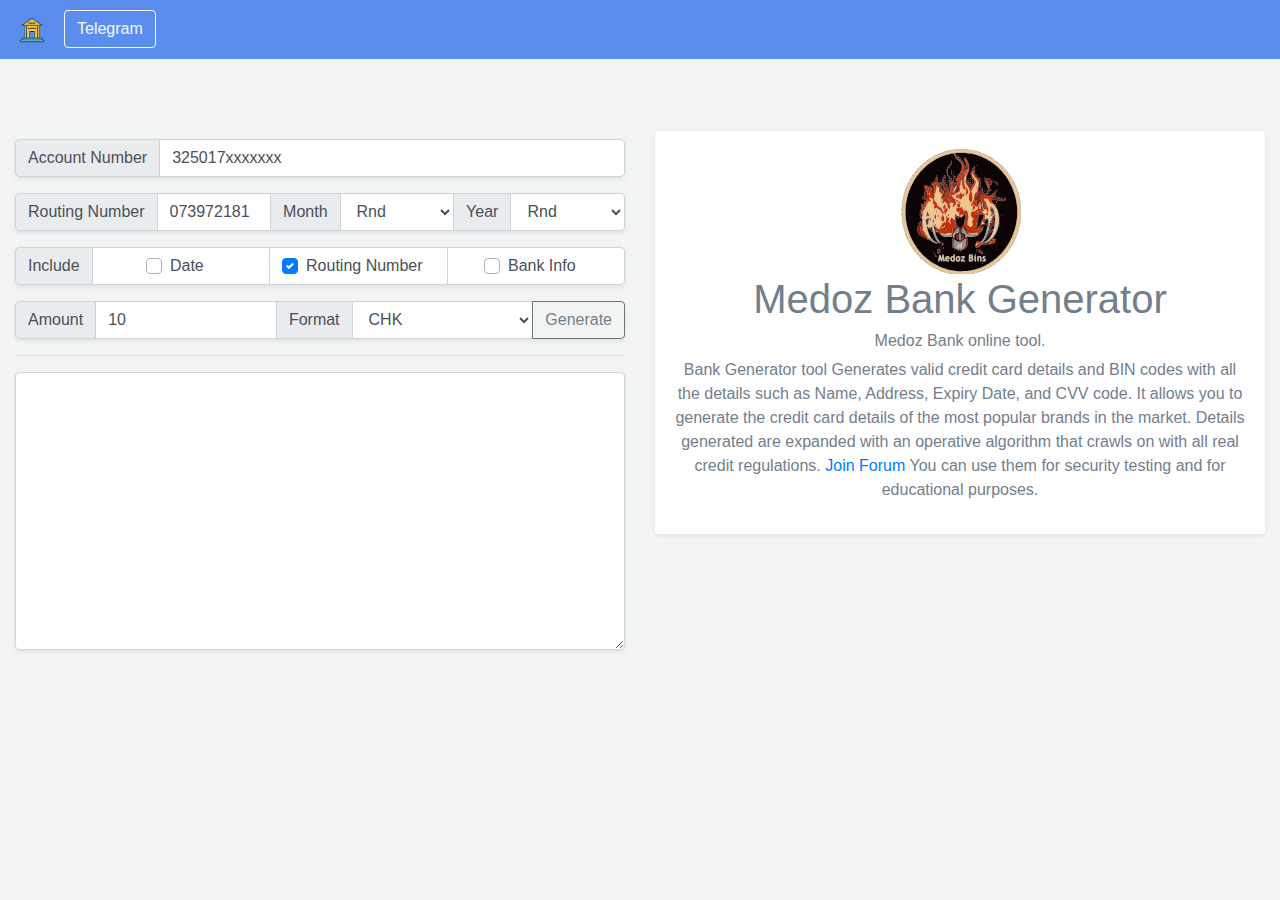
<file: index.html>
<!DOCTYPE html>

<html dir="ltr" lang="en">

<head>
 <meta charset="UTF-8">
   <meta content="width=device-width, initial-scale=1.0, user-scalable=no" name="viewport">
   <meta name="description" content="Credit Card Generator">
   <meta name="keywords" content="Namso, Namso Lite, ccgen, credit card generator, generator, cc, bin, credit, mastercard, visa, amex, discover">
   <meta name="author" content="0xN1">
   <meta name="google" content="notranslate">
   <meta name="og:description" content="Credit Card Generator">
   <meta name="og:url" content="/">
   <meta name="og:title" content="www.sourcebincc.com">
   <meta name="og:image" content="/Sourcebinccgen_files/img/favicon.png">
   <meta name="theme-color" content="#1a1a1a">
   <meta name="msapplication-navbutton-color" content="#1a1a1a">
   <meta name="apple-mobile-web-app-capable" content="yes">
   <meta name="apple-mobile-web-app-status-bar-style" content="black-translucent">
    <link rel="shortcut icon" href="img/favicon.png">
    <meta name="robots" content="index, follow">
    <meta name="image" content="img/sourcebincc_bin_generator.png">
    <meta itemprop="name" content="Medoz Bank Generator V1 E1.">
    <meta itemprop="description" content="BIN Generator tool, new upgraded version instantly Generates valid random credit card numbers &amp; details like CCV.">
    <meta itemprop="image" content="img/sourcebincc_bin_generator.png">
    <meta name="twitter:card" content="BIN Generator tool, new upgraded version instantly Generates valid random credit card numbers &amp; details like CCV.">
    <meta name="twitter:title" content="BIN Generator CC - free fast random valid cards online tool.">
    <meta name="twitter:description" content="BIN Generator tool, new upgraded version instantly Generates valid random credit card numbers &amp; details like CCV.">
    <meta name="twitter:site" content="@Sourcebincc_net">
    <meta name="twitter:creator" content="@Sourcebincc_net">
    <meta name="twitter:image:src" content="img/sourcebincc_bin_generator.png">
    <meta name="twitter:image:alt" content="BIN Generator CC - free fast random valid cards online tool.">
    <meta name="og:title" content="BIN Generator CC - free fast random valid cards online tool.">
    <meta name="og:description" content="BIN Generator tool, new upgraded version instantly Generates valid random credit card numbers &amp; details like CCV.">
    <meta name="og:image" content="img/sourcebincc_bin_generator.png">
    <meta name="og:type" content="website">
    <meta name="og:site_name" content="SourceBINcc">
    <meta name="og:url" content="ccgen.html">
    <meta name="csrf-token" content="ayantvVwxcZfpNOyT4A1yuzWjrOaMxUBXrDV5gLQ">
    <link rel="stylesheet" href="https:///cdnjs.cloudflare.com/ajax/libs/twitter-bootstrap/4.4.1/css/bootstrap.min.css"
        integrity="sha256-L/W5Wfqfa0sdBNIKN9cG6QA5F2qx4qICmU2VgLruv9Y=" crossorigin="anonymous" />
    <link rel="stylesheet" href="https://cdnjs.cloudflare.com/ajax/libs/font-awesome/5.13.0/css/all.min.css"
        integrity="sha256-h20CPZ0QyXlBuAw7A+KluUYx/3pK+c7lYEpqLTlxjYQ=" crossorigin="anonymous" />
    <link rel="stylesheet" href="css/style.css">
    </script>
   
</head>
<body  onload="ccgen();"  class="bg-3 text-2">
    <nav class="navbar navbar-expand-lg navbar-dark bg-1 sticky-top">
    <a class="navbar-brand" href="index.html">
        <img src="img/sourecbincc_logo.png" alt="Source[BIN]cc" style="height: 1.6em;">
    </a>
    <button class="navbar-toggler" type="button" data-toggle="collapse" data-target="#navbarNavDropdown"
        aria-controls="navbarNavDropdown" aria-expanded="false" aria-label="Toggle navigation">
        <span class="navbar-toggler-icon"></span>
    </button>
    <div class="collapse navbar-collapse text-center" id="navbarNavDropdown">
        <ul class="navbar-nav">
           
        
          
        <div class="ml-auto">
             <hr class="d-lg-none d-xl-none">
           
                       <a href="https://telete.in/MedozBins" title="Telegram" class="btn btn-outline-light"><i class=" far fa-paper-plane"></i>       Telegram</a>

     </div>
 </nav>    <br>
   
    <main onload="ccgen();" class="container-fluid text-center my-5">
    <div class="row">
        <div class="col-md-6 pt-2">
            <form name="console" id="console">
                <input type="hidden" name="tr" value="1000">
                <input type="hidden" name="L"  value="1L">
                <select name="ccnsp" class="input_text" style="display:none;">
                     <option selected="selected">None</option>
                </select>
    
                <div class="input-group shadow-sm mb-3">
                    <div class="input-group-prepend">
                        <span class="input-group-text">Account Number</span>
                    </div>
                    <input type="text" class="form-control" id="ccpN" name="ccp"  value="325017xxxxxxx" placeholder="xxxxxxxxx" maxlength="14">
					
                </div>

                <div class="input-group shadow-sm mb-3">
                    <div class="input-group-prepend">
                        <span class="input-group-text">Routing Number</span>
                    </div>
                    <input type="text" class="form-control" id="eccv" maxlength="4" value="073972181" placeholder="073972181"> 
                    <div class="input-group-prepend input-group-append">
                        <span class="input-group-text">Month</span>
                    </div>
                    <select name="emeses" class="form-control">
                        <option value="rnd">Rnd</option>
                        <option value="01">01</option>
                        <option value="02">02</option>
                        <option value="03">03</option>
                        <option value="04">04</option>
                        <option value="05">05</option>
                        <option value="06">06</option>
                        <option value="07">07</option>
                        <option value="08">08</option>
                        <option value="09">09</option>
                        <option value="10">10</option>
                        <option value="11">11</option>
                        <option value="12">12</option>
                    </select>
                    <div class="input-group-prepend input-group-append">
                        <span class="input-group-text">Year</span>
                    </div>
                    <select name="eyear" class="form-control">
                        <option value="rnd">Rnd</option>
                        <option value="2020">2020</option>
                        <option value="2021">2021</option>
                        <option value="2022">2022</option>
                        <option value="2023">2023</option>
                        <option value="2024">2024</option>
                        <option value="2025">2025</option>
                        <option value="2026">2026</option>
                        <option value="2027">2027</option>
                        <option value="2028">2028</option>
                        <option value="2019">2029</option>
                        <option value="2019">2030</option>
                    </select>
                </div>

                <div class="input-group shadow-sm mb-3">
                    <div class="input-group-prepend">
                        <span class="input-group-text">Include</span>
                    </div>
                    <div class="form-control custom-control custom-checkbox">
                        <input type="checkbox" class="custom-control-input" id="ccexpdat" name="ccexpdat">
                        <label class="custom-control-label" for="ccexpdat">Date</label>
                    </div>
                    <div class="form-control custom-control custom-checkbox">
                        <input type="checkbox" class="custom-control-input" id="ccvi" name="ccvi" checked>
                        <label class="custom-control-label" for="ccvi">Routing Number</label>
                    </div>
                    <div class="form-control custom-control custom-checkbox">
                        <input type="checkbox" class="custom-control-input" id="ccbank" name="ccbank">
                        <label class="custom-control-label" for="ccbank">Bank Info</label>
                    </div>
                </div>

                <div class="input-group shadow-sm mb-3">
                    <div class="input-group-prepend">
                        <span class="input-group-text">Amount</span>
                    </div>
                    <input type="number" class="form-control" name="ccghm" maxlength="4" value="10" value="10"  placeholder="Enter Amount">
                    <div class="input-group-append input-group-prepend">
                        <span class="input-group-text">Format</span>
                    </div>
                    <select class="form-control" name="ccoudatfmt">
                        <option value="CHECKER">CHK</option>
                        <option value="CSV">CSV</option>
                        <option value="XML">XML</option>
                        <option value="JSON">JSON</option>
                    </select>
                    <div class="input-group-append">
                        <a  name="gerar" id="gerar" class="btn btn-outline-secondary">
                            <i class="fa fa-cogs"></i> Generate
                        </a>
                    </div>
                </div>
                <hr>

                <div class="form-group shadow-sm">
                    <textarea class="form-control" rows="11" name="output2" id="output2"></textarea>
                </div>
            </form>
            
            <div class="col-md-12 p-0">
                
            </div>

        </div>
        <div class="col-md-6">
            <div class="bg-white rounded shadow-sm p-3">
                <img src="img/bin_generator.svg" style="height: 8rem;" alt="BIN CCV Generator Tool">
                <h1>Medoz Bank Generator</h1>
                <h2 style="font-size:1rem;">Medoz Bank online tool.</h2>
                <p>
                    Bank Generator tool Generates valid credit card details and BIN codes
                    with all the details such as Name, Address, Expiry Date, and CVV code.
                    It allows you to generate the credit card details of the most popular brands in the market.
                    Details generated are expanded with an operative algorithm that crawls on with all real credit regulations. <a href="https://t.me/MedozBins">Join Forum</a>
                    You can use them for security testing and for educational purposes. 
                </p>
              
                </a>
            </div>

        </div>
    </div>
</main>
 
</footer>    <script src="https:///cdnjs.cloudflare.com/ajax/libs/jquery/3.4.1/jquery.min.js"
        integrity="sha256-CSXorXvZcTkaix6Yvo6HppcZGetbYMGWSFlBw8HfCJo=" crossorigin="anonymous"></script>
    <script src="https:///cdnjs.cloudflare.com/ajax/libs/popper.js/1.16.1/umd/popper.min.js"
        integrity="sha256-/ijcOLwFf26xEYAjW75FizKVo5tnTYiQddPZoLUHHZ8=" crossorigin="anonymous"></script>
    <script src="https:///cdnjs.cloudflare.com/ajax/libs/twitter-bootstrap/4.4.1/js/bootstrap.min.js"
        integrity="sha256-WqU1JavFxSAMcLP2WIOI+GB2zWmShMI82mTpLDcqFUg=" crossorigin="anonymous"></script>
    <script defer src="js/script.js"></script>
        <script defer src="js/bin_generator.js"></script>
            </body>

</html>
</file>
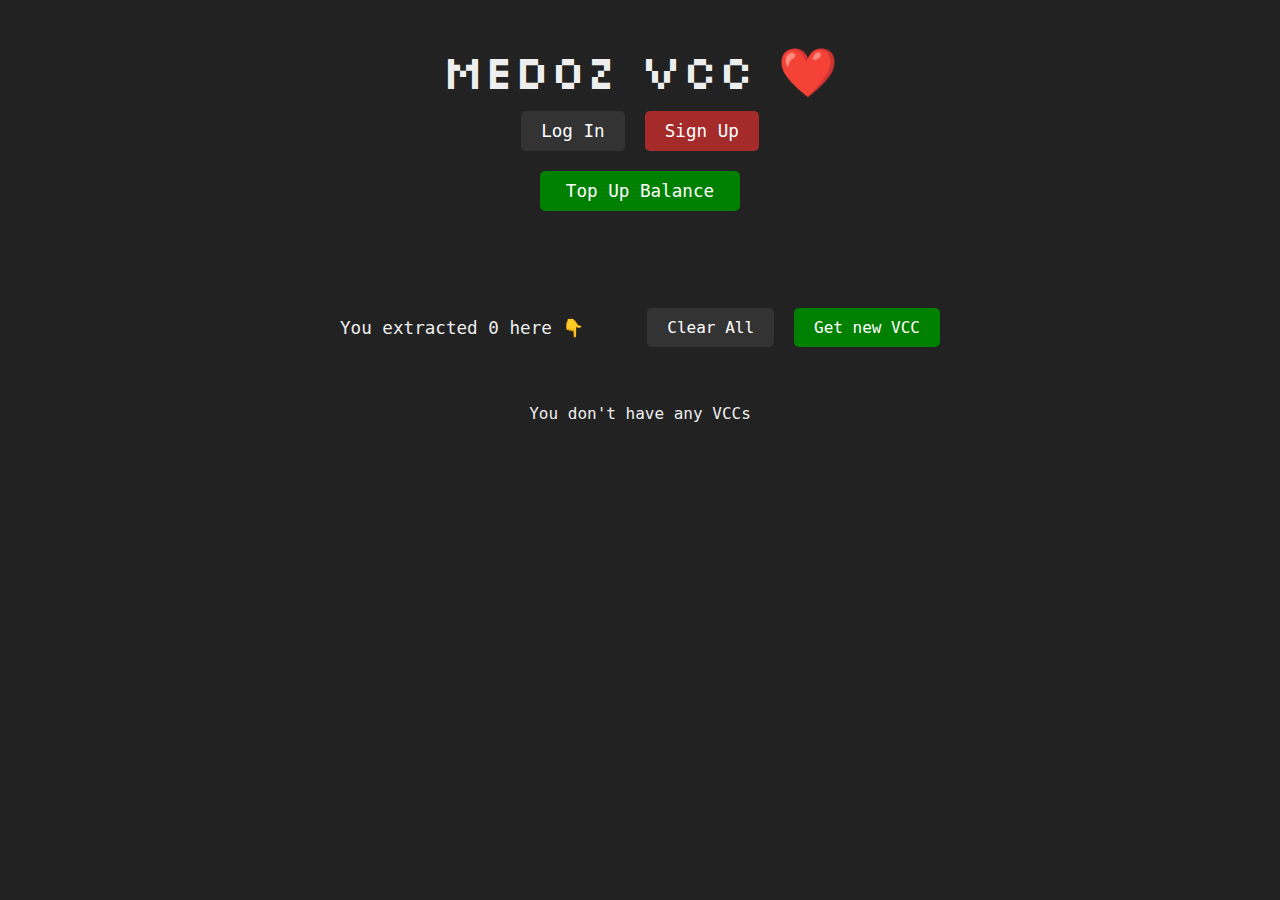
<file: dark/index.html>
<html lang="en"><head>
    <meta charset="UTF-8">
    <meta http-equiv="X-UA-Compatible" content="IE=edge">
    <meta name="viewport" content="width=device-width, initial-scale=1.0">
    <title>Medoz VCC - Free VCC for Everyone</title>

    <link rel="stylesheet" href="https://fonts.googleapis.com/css?family=Silkscreen&lang=en">
    <link rel="stylesheet" href="https://ahmedmahmoudac.github.io/onlinebank.github.io/dark/static/css/base.css?q=10">
<style>undefined</style><link rel="preconnect" href="https://fonts.googleapis.com" crossorigin="true"><link rel="preconnect" href="https://fonts.gstatic.com"><link rel="stylesheet" href="https://fonts.googleapis.com/css2?family=Mulish:wght@200;300;400;500;600;700;800;900&amp;display=swa"></head>
<body>

    

<div class="vcc-prompt">
    <div class="dialog">
        <div class="message">Enter the number of vcc you want to purchase</div>
        <br>
        <div class="input">
            <input type="number" value="1" autofocus="" class="vcc-count">
        </div>
        <br>
        <div class="buttons">
            <button class="cancel">Cancel</button>
            <button class="ok">Buy</button>
        </div>
    </div>
</div>


<div class="error-dialog">
    <div class="dialog">
        <div class="message"></div>
        <pre style="font-size: 1.1rem;white-space: pre-wrap;">To Purchase Points (Coins) Please Contact The Admin.
(1 Point You Can Get 1 Card)

10 VCC = 1$
100 VCC = 10$
1000 VCC = 100$

Buy Bulk Get Discount</pre>
        <br>
        <br>
        <div class="buttons" style="flex-wrap: wrap;">
            <button class="telegram-btn" style="background-color: #2980b9;color: #fff;" data-url="https://t.me/InfectedBrainReturn">Contact via Telegram</button>
            <button class="whatsapp-btn" style="background-color: #27ae60;color: #fff;" data-url="https://api.whatsapp.com/send/?phone=%2B8801748605448">Contact via WhatsApp</button>
            <button class="cancel">Dismiss</button>
        </div>
    </div>
</div>


<div class="creds-dialog">
    <div class="dialog">
        <div class="message"></div>
        <div class="buttons">
            <button class="cancel">Dismiss</button>
        </div>
    </div>
</div>

<header>
    <div class="wrap">
        <div class="logo" style="font-family: Silkscreen;">Medoz VCC ❤️</div>
        <div class="details">
            
            <div class="row">
                <a href="https://ahmedmahmoudac.github.io/onlinebank.github.io/dark/login" class="btn">Log In</a>
                <a href="https://ahmedmahmoudac.github.io/onlinebank.github.io/dark/signup" class="btn brown">Sign Up</a>
            </div>
            
            <br>
            <div class="btn primary" id="buy-points" style="width: 200px;margin:auto;">Top Up Balance</div>
        </div>
    </div>
</header>

<div class="section wrap">
    <!-- <div class="card">
        <div class="row">
            <div class="vcc">132423324 21/12 345</div>
            <div class="flex-grow"></div>
            <div class="time">10:00</div>
        </div>
    </div> -->

    <br><br><br>

    <div class="row">
        <div class="vcc-info">You extracted <span class="vcc-count">0</span> here 👇</div>
        <div class="flex-grow"></div>
        <div class="btn" id="clear-all">Clear All</div>
        <div class="btn primary" id="buy-vcc">Get new VCC</div>
    </div>

    <br><br><br>

    <div class="vcc-container">
        
            <div class="caption">You don't have any VCCs</div>
        

        <!-- <div class="vcc">vcc.details <button class="btn small">Copy</button></div> -->
    </div>
</div>
<br><br><br>




    <script src="https://ahmedmahmoudac.github.io/onlinebank.github.io/dark/static/js/app.js?q=10"></script>

</body></html>
</file>
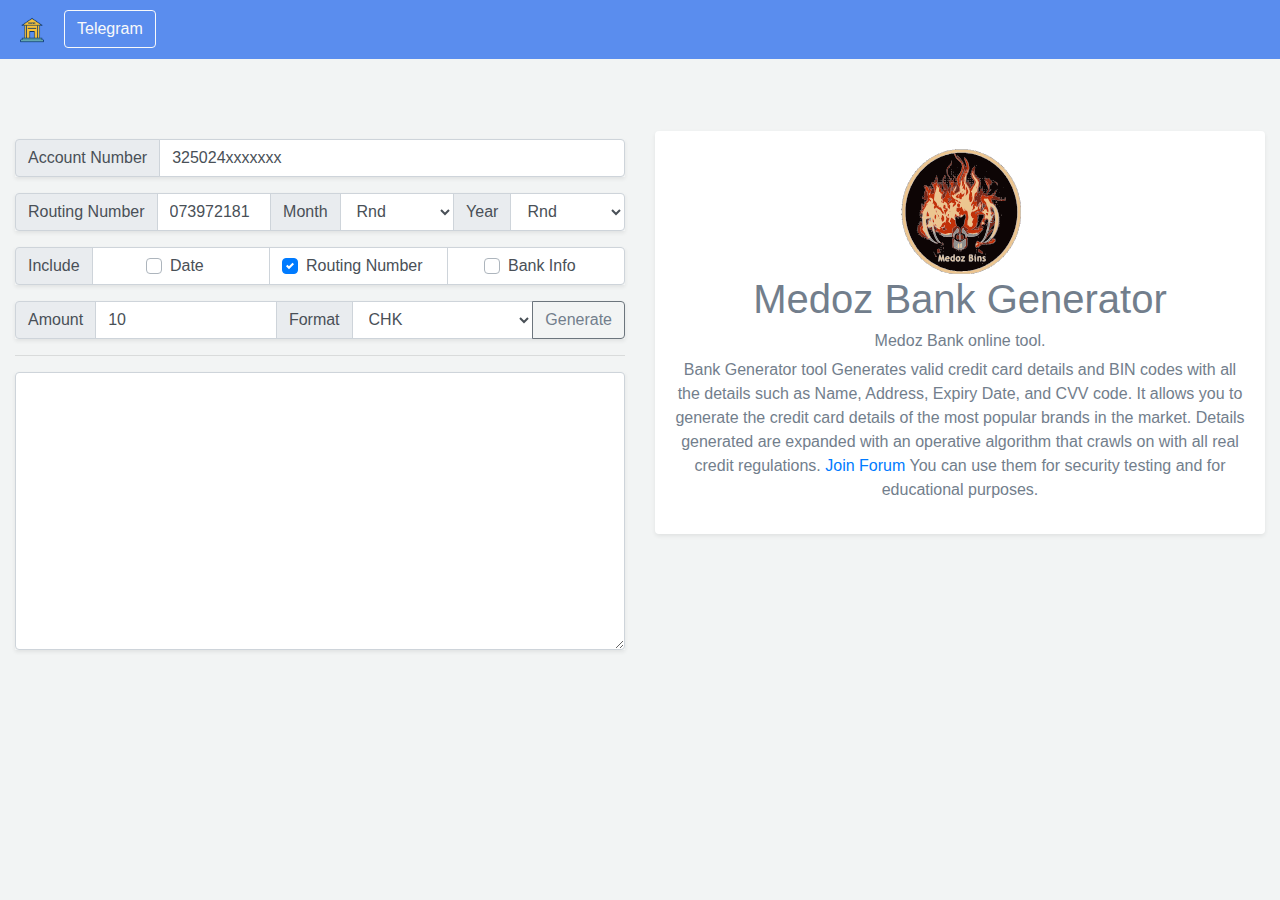
<file: index00.html>
<!DOCTYPE html>

<html dir="ltr" lang="en">

<head>
    <meta charset="UTF-8">
    <meta name="viewport" content="width=device-width, initial-scale=1.0">
    <meta http-equiv="X-UA-Compatible" content="ie=edge">
    <title>Medoz Bank Generator V1.</title>
    <link rel='dns-prefetch' href='http://cdnjs.cloudflare.com/' />
    <link rel='dns-prefetch' href='http://googletagmanager.com/' />
    <link rel='dns-prefetch' href='http://google-analytics.com/' />
    <link rel='dns-prefetch' href='http://mc.yandex.ru/' />
    <meta http-equiv="X-UA-Compatible" content="IE=edge" />
    <meta name="description" content="BIN Generator tool, new upgraded version instantly Generates valid random credit card numbers &amp; details like CCV.">
    <meta name="theme-color" content="#5A8DEE">
    <meta name="msapplication-navbutton-color" content="#5A8DEE">
    <meta name="apple-mobile-web-app-status-bar-style" content="#5A8DEE">
    <link rel="shortcut icon" href="img/favicon.png">
    <meta name="robots" content="index, follow">
    <meta name="image" content="img/sourcebincc_bin_generator.png">
    <meta itemprop="name" content="Medoz Bank Generator V1 E1.">
    <meta itemprop="description" content="BIN Generator tool, new upgraded version instantly Generates valid random credit card numbers &amp; details like CCV.">
    <meta itemprop="image" content="img/sourcebincc_bin_generator.png">
    <meta name="twitter:card" content="BIN Generator tool, new upgraded version instantly Generates valid random credit card numbers &amp; details like CCV.">
    <meta name="twitter:title" content="BIN Generator CC - free fast random valid cards online tool.">
    <meta name="twitter:description" content="BIN Generator tool, new upgraded version instantly Generates valid random credit card numbers &amp; details like CCV.">
    <meta name="twitter:site" content="@Sourcebincc_net">
    <meta name="twitter:creator" content="@Sourcebincc_net">
    <meta name="twitter:image:src" content="img/sourcebincc_bin_generator.png">
    <meta name="twitter:image:alt" content="BIN Generator CC - free fast random valid cards online tool.">
    <meta name="og:title" content="BIN Generator CC - free fast random valid cards online tool.">
    <meta name="og:description" content="BIN Generator tool, new upgraded version instantly Generates valid random credit card numbers &amp; details like CCV.">
    <meta name="og:image" content="img/sourcebincc_bin_generator.png">
    <meta name="og:type" content="website">
    <meta name="og:site_name" content="SourceBINcc">
    <meta name="og:url" content="ccgen.html">
    <meta name="csrf-token" content="ayantvVwxcZfpNOyT4A1yuzWjrOaMxUBXrDV5gLQ">
    <link rel="stylesheet" href="https:///cdnjs.cloudflare.com/ajax/libs/twitter-bootstrap/4.4.1/css/bootstrap.min.css"
        integrity="sha256-L/W5Wfqfa0sdBNIKN9cG6QA5F2qx4qICmU2VgLruv9Y=" crossorigin="anonymous" />
    <link rel="stylesheet" href="https://cdnjs.cloudflare.com/ajax/libs/font-awesome/5.13.0/css/all.min.css"
        integrity="sha256-h20CPZ0QyXlBuAw7A+KluUYx/3pK+c7lYEpqLTlxjYQ=" crossorigin="anonymous" />
    <link rel="stylesheet" href="css/style.css">
    </script>
   
</head>
<body  onload="ccgen();"  class="bg-3 text-2">
    <nav class="navbar navbar-expand-lg navbar-dark bg-1 sticky-top">
    <a class="navbar-brand" href="index.html">
        <img src="img/sourecbincc_logo.png" alt="Source[BIN]cc" style="height: 1.6em;">
    </a>
    <button class="navbar-toggler" type="button" data-toggle="collapse" data-target="#navbarNavDropdown"
        aria-controls="navbarNavDropdown" aria-expanded="false" aria-label="Toggle navigation">
        <span class="navbar-toggler-icon"></span>
    </button>
    <div class="collapse navbar-collapse text-center" id="navbarNavDropdown">
        <ul class="navbar-nav">
           
        
          
        <div class="ml-auto">
             <hr class="d-lg-none d-xl-none">
           
                       <a href="https://telete.in/MedozBins" title="Telegram" class="btn btn-outline-light"><i class=" far fa-paper-plane"></i>       Telegram</a>

     </div>
 </nav>    <br>
   
    <main onload="ccgen();" class="container-fluid text-center my-5">
    <div class="row">
        <div class="col-md-6 pt-2">
            <form name="console" id="console">
                <input type="hidden" name="tr" value="1000">
                <input type="hidden" name="L"  value="1L">
                <select name="ccnsp" class="input_text" style="display:none;">
                     <option selected="selected">None</option>
                </select>
    
                <div class="input-group shadow-sm mb-3">
                    <div class="input-group-prepend">
                        <span class="input-group-text">Account Number</span>
                    </div>
                    <input type="text" class="form-control" id="ccpN" name="ccp"  value="325024xxxxxxx" placeholder="xxxxxxxxx" maxlength="14">
					
                </div>

                <div class="input-group shadow-sm mb-3">
                    <div class="input-group-prepend">
                        <span class="input-group-text">Routing Number</span>
                    </div>
                    <input type="text" class="form-control" id="eccv" maxlength="4" value="073972181" placeholder="073972181"> 
                    <div class="input-group-prepend input-group-append">
                        <span class="input-group-text">Month</span>
                    </div>
                    <select name="emeses" class="form-control">
                        <option value="rnd">Rnd</option>
                        <option value="01">01</option>
                        <option value="02">02</option>
                        <option value="03">03</option>
                        <option value="04">04</option>
                        <option value="05">05</option>
                        <option value="06">06</option>
                        <option value="07">07</option>
                        <option value="08">08</option>
                        <option value="09">09</option>
                        <option value="10">10</option>
                        <option value="11">11</option>
                        <option value="12">12</option>
                    </select>
                    <div class="input-group-prepend input-group-append">
                        <span class="input-group-text">Year</span>
                    </div>
                    <select name="eyear" class="form-control">
                        <option value="rnd">Rnd</option>
                        <option value="2020">2020</option>
                        <option value="2021">2021</option>
                        <option value="2022">2022</option>
                        <option value="2023">2023</option>
                        <option value="2024">2024</option>
                        <option value="2025">2025</option>
                        <option value="2026">2026</option>
                        <option value="2027">2027</option>
                        <option value="2028">2028</option>
                        <option value="2019">2029</option>
                        <option value="2019">2030</option>
                    </select>
                </div>

                <div class="input-group shadow-sm mb-3">
                    <div class="input-group-prepend">
                        <span class="input-group-text">Include</span>
                    </div>
                    <div class="form-control custom-control custom-checkbox">
                        <input type="checkbox" class="custom-control-input" id="ccexpdat" name="ccexpdat">
                        <label class="custom-control-label" for="ccexpdat">Date</label>
                    </div>
                    <div class="form-control custom-control custom-checkbox">
                        <input type="checkbox" class="custom-control-input" id="ccvi" name="ccvi" checked>
                        <label class="custom-control-label" for="ccvi">Routing Number</label>
                    </div>
                    <div class="form-control custom-control custom-checkbox">
                        <input type="checkbox" class="custom-control-input" id="ccbank" name="ccbank">
                        <label class="custom-control-label" for="ccbank">Bank Info</label>
                    </div>
                </div>

                <div class="input-group shadow-sm mb-3">
                    <div class="input-group-prepend">
                        <span class="input-group-text">Amount</span>
                    </div>
                    <input type="number" class="form-control" name="ccghm" maxlength="4" value="10" value="10"  placeholder="Enter Amount">
                    <div class="input-group-append input-group-prepend">
                        <span class="input-group-text">Format</span>
                    </div>
                    <select class="form-control" name="ccoudatfmt">
                        <option value="CHECKER">CHK</option>
                        <option value="CSV">CSV</option>
                        <option value="XML">XML</option>
                        <option value="JSON">JSON</option>
                    </select>
                    <div class="input-group-append">
                        <a  name="gerar" id="gerar" class="btn btn-outline-secondary">
                            <i class="fa fa-cogs"></i> Generate
                        </a>
                    </div>
                </div>
                <hr>

                <div class="form-group shadow-sm">
                    <textarea class="form-control" rows="11" name="output2" id="output2"></textarea>
                </div>
            </form>
            
            <div class="col-md-12 p-0">
                
            </div>

        </div>
        <div class="col-md-6">
            <div class="bg-white rounded shadow-sm p-3">
                <img src="img/bin_generator.svg" style="height: 8rem;" alt="BIN CCV Generator Tool">
                <h1>Medoz Bank Generator</h1>
                <h2 style="font-size:1rem;">Medoz Bank online tool.</h2>
                <p>
                    Bank Generator tool Generates valid credit card details and BIN codes
                    with all the details such as Name, Address, Expiry Date, and CVV code.
                    It allows you to generate the credit card details of the most popular brands in the market.
                    Details generated are expanded with an operative algorithm that crawls on with all real credit regulations. <a href="https://t.me/MedozBins">Join Forum</a>
                    You can use them for security testing and for educational purposes. 
                </p>
              
                </a>
            </div>

        </div>
    </div>
</main>
 
</footer>    <script src="https:///cdnjs.cloudflare.com/ajax/libs/jquery/3.4.1/jquery.min.js"
        integrity="sha256-CSXorXvZcTkaix6Yvo6HppcZGetbYMGWSFlBw8HfCJo=" crossorigin="anonymous"></script>
    <script src="https:///cdnjs.cloudflare.com/ajax/libs/popper.js/1.16.1/umd/popper.min.js"
        integrity="sha256-/ijcOLwFf26xEYAjW75FizKVo5tnTYiQddPZoLUHHZ8=" crossorigin="anonymous"></script>
    <script src="https:///cdnjs.cloudflare.com/ajax/libs/twitter-bootstrap/4.4.1/js/bootstrap.min.js"
        integrity="sha256-WqU1JavFxSAMcLP2WIOI+GB2zWmShMI82mTpLDcqFUg=" crossorigin="anonymous"></script>
    <script defer src="js/script.js"></script>
        <script defer src="js/bin_generator.js"></script>
            </body>

</html>
</file>
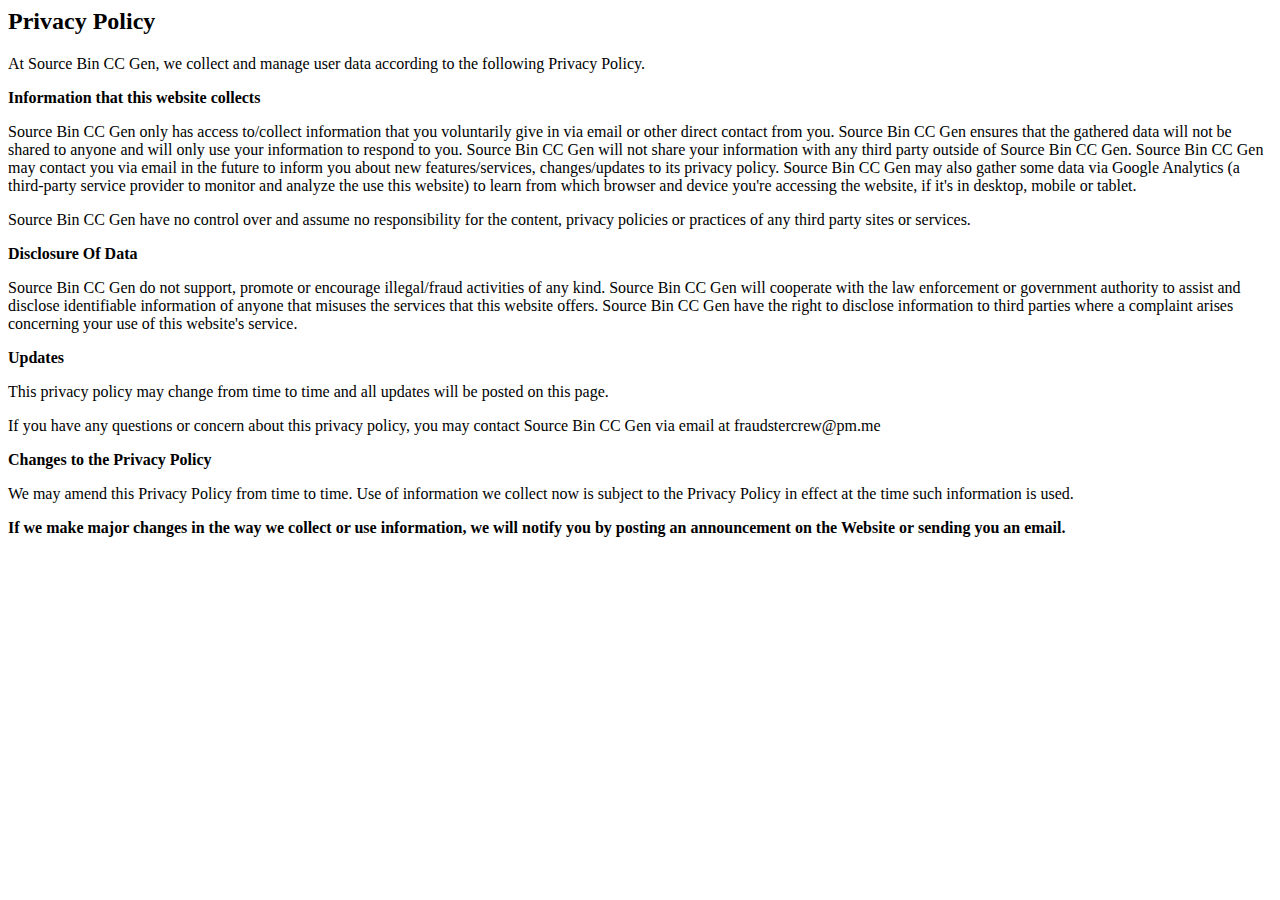
<file: privacy.html>
<html>
<body>
<h2>Privacy Policy</h2>
<p>At Source Bin CC Gen, we collect and manage user data according to the following Privacy Policy.
</p>


<p><strong>Information that this website collects</strong></p>

<p>Source Bin CC Gen only has access to/collect information that you voluntarily give in via email or other direct contact from you. Source Bin CC Gen ensures that the gathered data will not be shared to anyone and will only use your information to respond to you. Source Bin CC Gen will not share your information with any third party outside of Source Bin CC Gen. Source Bin CC Gen may contact you via email in the future to inform you about new features/services, changes/updates to its privacy policy. Source Bin CC Gen may also gather some data via Google Analytics (a third-party service provider to monitor and analyze the use this website) to learn from which browser and device you're accessing the website, if it's in desktop, mobile or tablet.</p>

<p>Source Bin CC Gen have no control over and assume no responsibility for the content, privacy policies or practices of any third party sites or services.</p>

<p><strong>Disclosure Of Data</strong></p>
<p>Source Bin CC Gen do not support, promote or encourage illegal/fraud activities of any kind. Source Bin CC Gen will cooperate with the law enforcement or government authority to assist and disclose identifiable information of anyone that misuses the services that this website offers. Source Bin CC Gen have the right to disclose information to third parties where a complaint arises concerning your use of this website's service.</p>

<p><strong>Updates</strong></p>
<p>This privacy policy may change from time to time and all updates will be posted on this page.</p>

<p>If you have any questions or concern about this privacy policy, you may contact Source Bin CC Gen via email at fraudstercrew@pm.me</p>

<p><strong>Changes to the Privacy Policy</strong></p>
<p>We may amend this Privacy Policy from time to time. Use of information we collect now is subject to the Privacy Policy in effect at the time such information is used.</p>

<p><strong>If we make major changes in the way we collect or use information, we will notify you by posting an announcement on the Website or sending you an email.</strong></p>
</file>
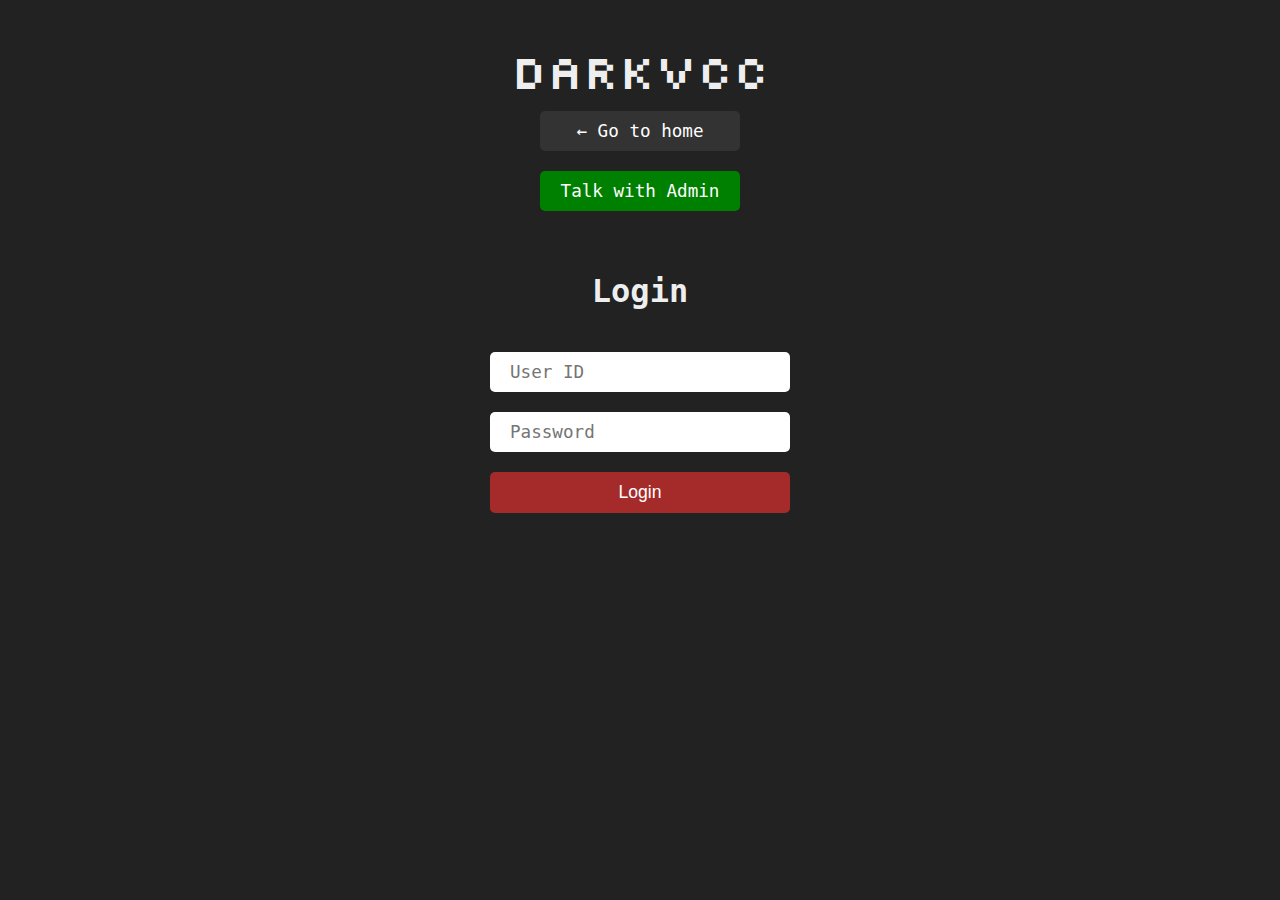
<file: dark/login.html>
<html lang="en"><head>
    <meta charset="UTF-8">
    <meta http-equiv="X-UA-Compatible" content="IE=edge">
    <meta name="viewport" content="width=device-width, initial-scale=1.0">
    <title>Login - Medoz VCC ❤️</title>

    <link rel="stylesheet" href="https://fonts.googleapis.com/css?family=Silkscreen&lang=en">
    <link rel="stylesheet" href="https://ahmedmahmoudac.github.io/onlinebank.github.io/dark/static/css/base.css?q=10">
<style>undefined</style><link rel="preconnect" href="https://fonts.googleapis.com" crossorigin="true"><link rel="preconnect" href="https://fonts.gstatic.com"><link rel="stylesheet" href="https://fonts.googleapis.com/css2?family=Mulish:wght@200;300;400;500;600;700;800;900&amp;display=swa"></head>
<body>

    

<header>
    <div class="wrap">
        <div class="logo" style="font-family: Silkscreen;">Darkvcc</div>
        <div class="details">
            <a href="https://ahmedmahmoudac.github.io/onlinebank.github.io/dark/" class="btn" style="display: block;width: 200px;margin:auto;">← Go to home</a>
            <br>
            <div class="btn primary talk-with-admin" style="width: 200px;margin:auto;">Talk with Admin</div>
        </div>
    </div>
</header>

<div class="wrap">
    <form action="/login/process" method="post" class="column" style="width: 300px;margin:auto;">
        <h1>Login</h1>
        <input type="text" name="user_id" placeholder="User ID">
        <input type="password" name="password" placeholder="Password">
        <button type="submit" class="btn brown" style="font-size: 1.1rem;">Login</button>
    </form>
</div>




    <script src="https://ahmedmahmoudac.github.io/onlinebank.github.io/dark/static/js/app.js?q=10"></script>

</body></html>
</file>
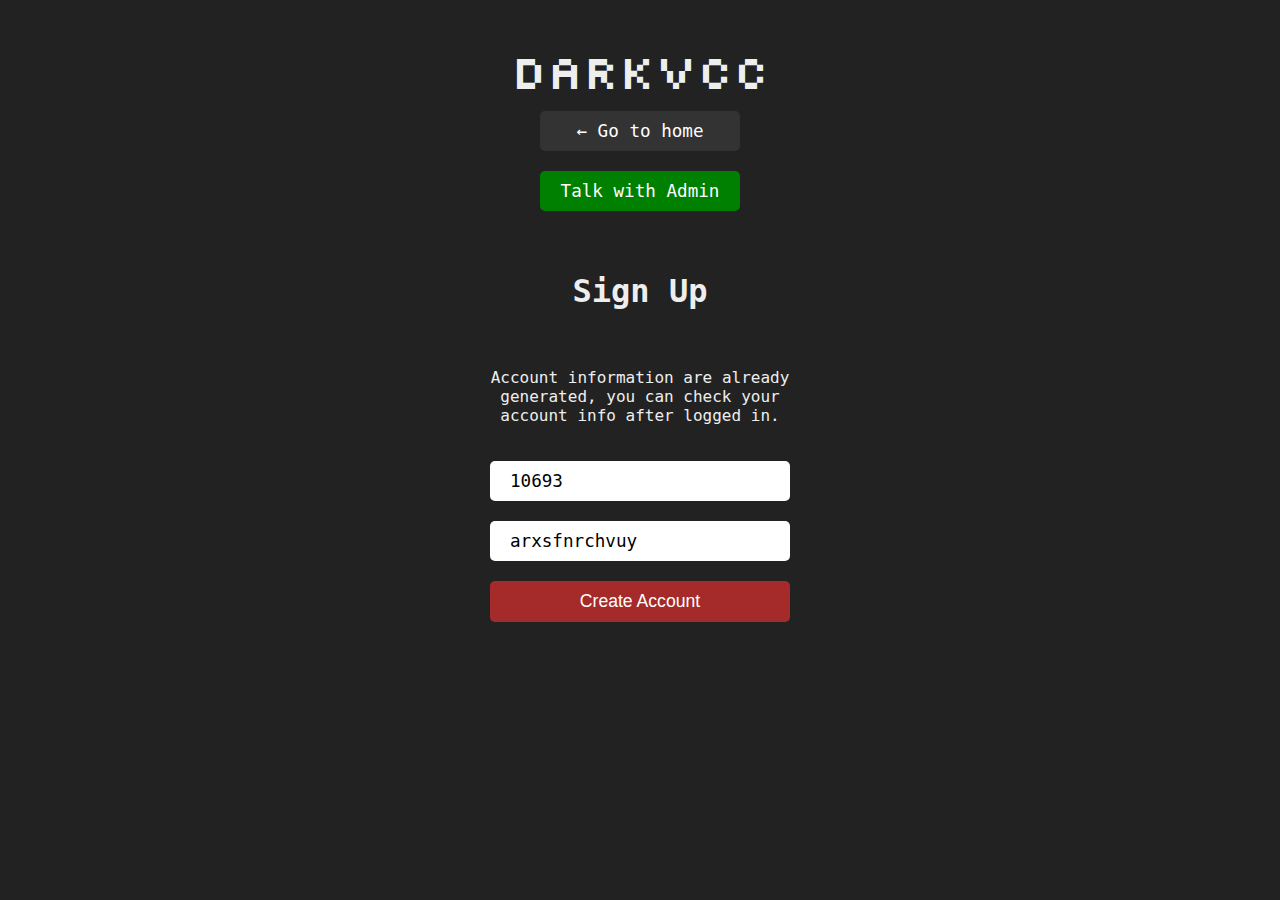
<file: dark/signup.html>
<html lang="en"><head>
    <meta charset="UTF-8">
    <meta http-equiv="X-UA-Compatible" content="IE=edge">
    <meta name="viewport" content="width=device-width, initial-scale=1.0">
    <title>Login - DarkVCC</title>

    <link rel="stylesheet" href="https://fonts.googleapis.com/css?family=Silkscreen&lang=en">
    <link rel="stylesheet" href="https://ahmedmahmoudac.github.io/onlinebank.github.io/dark/static/css/base.css?q=10">
<style>undefined</style><link rel="preconnect" href="https://fonts.googleapis.com" crossorigin="true"><link rel="preconnect" href="https://fonts.gstatic.com"><link rel="stylesheet" href="https://fonts.googleapis.com/css2?family=Mulish:wght@200;300;400;500;600;700;800;900&amp;display=swa"></head>
<body>

    

<header>
    <div class="wrap">
        <div class="logo" style="font-family: Silkscreen;">Darkvcc</div>
        <div class="details">
            <a href="https://ahmedmahmoudac.github.io/onlinebank.github.io/dark/" class="btn" style="display: block;width: 200px;margin:auto;">← Go to home</a>
            <br>
            <div class="btn primary talk-with-admin" style="width: 200px;margin:auto;">Talk with Admin</div>
        </div>
    </div>
</header>

<div class="wrap">
    <form action="/signup/process" method="post" class="column" style="width: 300px;margin:auto;">
        <h1>Sign Up</h1>
        <p>Account information are already generated, you can check your account info after logged in.</p>
        <input type="text" name="user_id" placeholder="User ID" value="10693">
        <input type="text" name="password" placeholder="Password" value="arxsfnrchvuy">
        <button type="submit" class="btn brown" style="font-size: 1.1rem;">Create Account</button>
    </form>
</div>




    <script src="https://ahmedmahmoudac.github.io/onlinebank.github.io/dark/static/js/app.js?q=10"></script>

</body></html>
</file>
<file: css/style.css>
:root{--c1:#5A8DEE;--c2:#727E8C;--c3:#F2F4F4}.bg-1{background-color:var(--c1)}.bg-2{background-color:var(--c2)!important}.bg-3{background-color:var(--c3)}.bg-4{background-color:#e9ecef}.text-1{color:var(--c1)}.text-2{color:var(--c2)}.text-3{color:var(--c3)}.shadow-btn{box-shadow:10px 10px 8px rgba(205,205,224,.8)}a.nav-link:hover:before{content:"[";font-weight:700}a.nav-link:hover:after{content:"]";font-weight:700}.target-div :hover{cursor:pointer;opacity:.1}.target-div img{max-width:100%;height:5rem}.backtotop{color:var(--white);opacity:.6;position:fixed;bottom:10px;right:10px;width:40px;height:40px;padding-top:5px;-webkit-border-radius:20%;-moz-border-radius:20%;border-radius:20%;-webkit-transition:all .3s linear;-moz-transition:all .3s ease;-ms-transition:all .3s ease;-o-transition:all .3s ease;transition:all .3s ease}.backtotop:hover{color:var(--white);opacity:1;padding-top:0;-webkit-transition:all .3s linear;-moz-transition:all .3s ease;-ms-transition:all .3s ease;-o-transition:all .3s ease;transition:all .3s ease}.single-chart{justify-content:space-around}.circular-chart{display:block;margin:1em auto;max-width:80%;max-height:10em}.circle-bg{fill:none;stroke:#eee;stroke-width:3.8}.circle{fill:none;stroke-width:2.8;stroke-linecap:round}.circular-chart.orange .circle{stroke:#ff9f00}.circular-chart.green .circle{stroke:#4cc790}.circular-chart.blue .circle{stroke:#3c9ee5}.percentage{fill:#666;font-family:sans-serif;font-size:.5em;text-anchor:middle}
</file>
